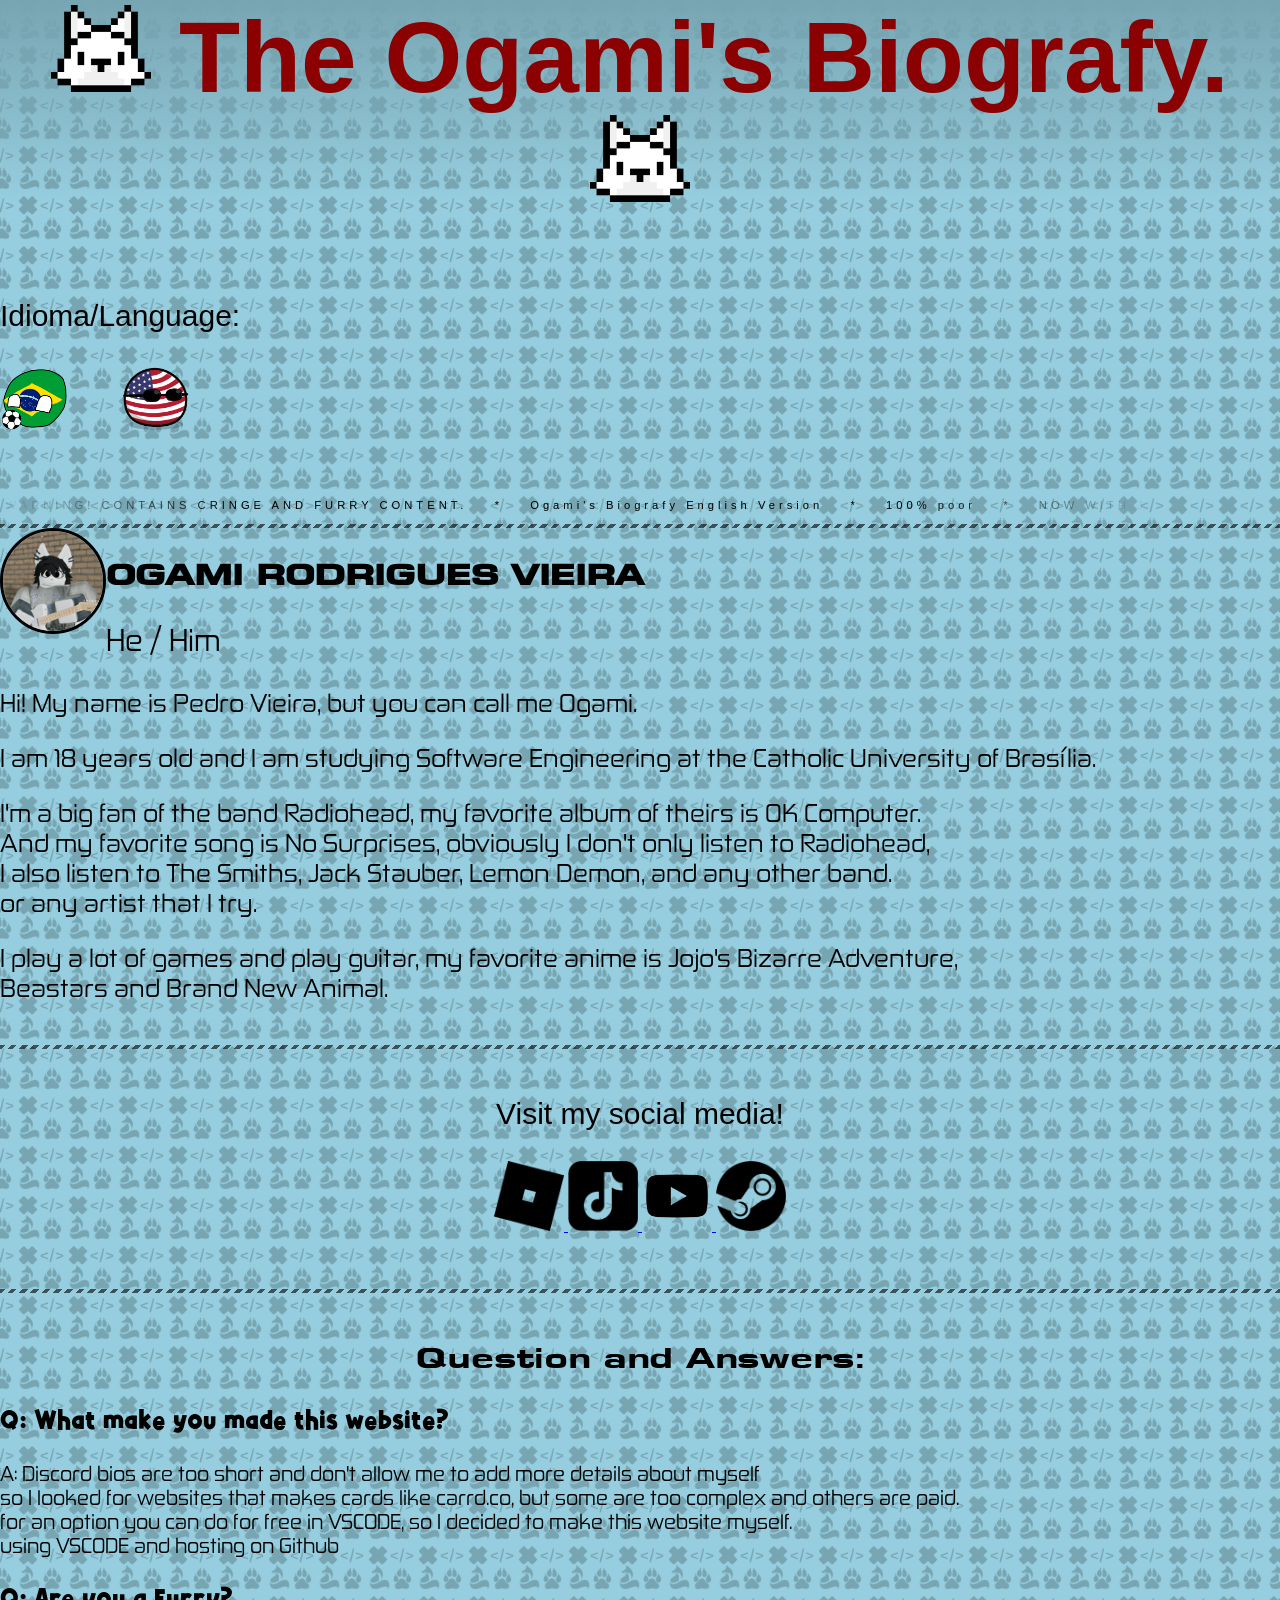
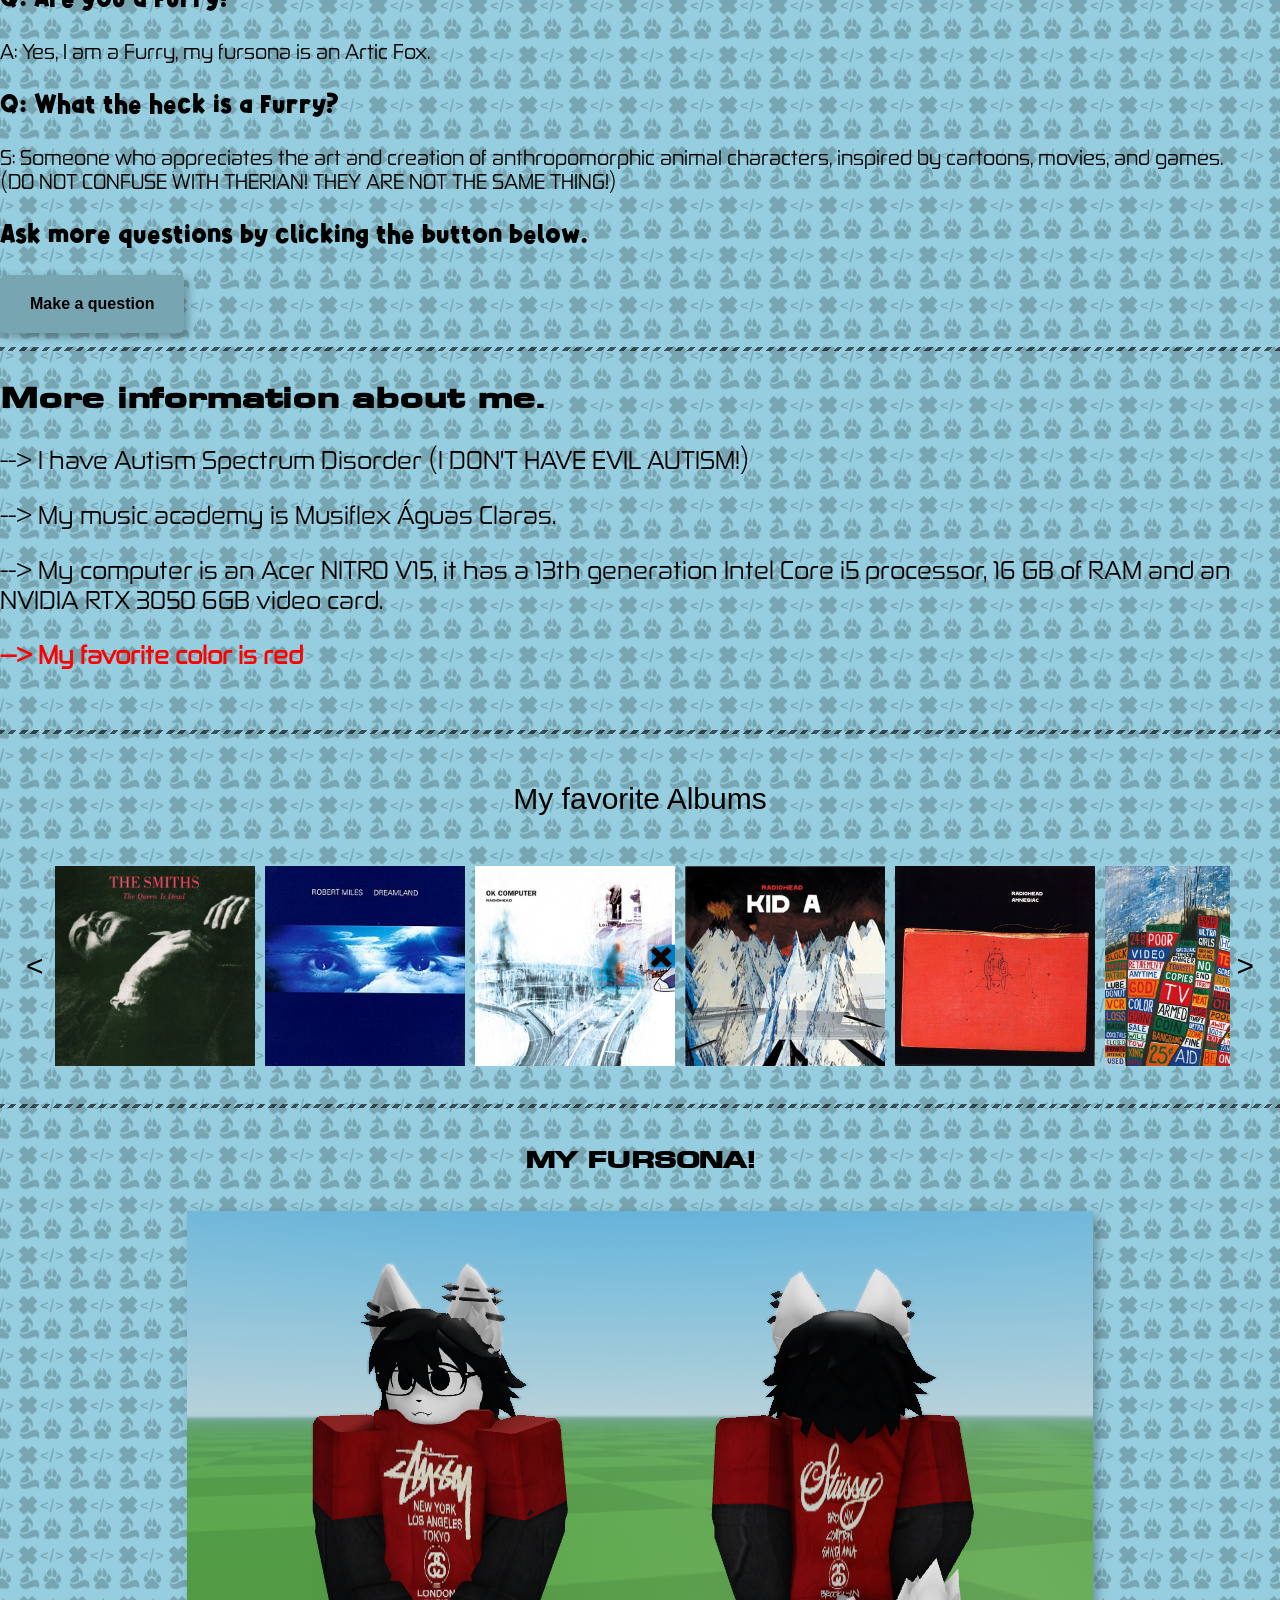
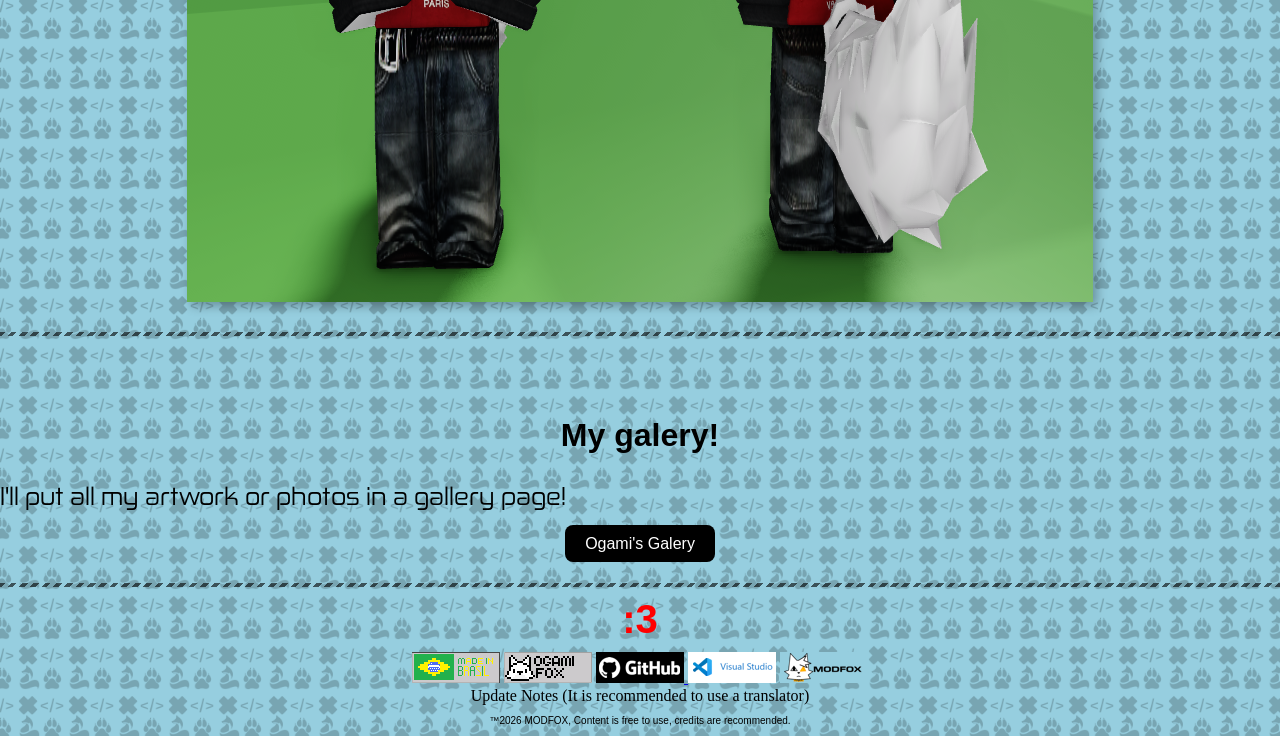
<file: index.html>
<html lang="en">
    <head>
        <title>Ogami's Biografy</title>
        <link rel="stylesheet" href="styles.css">
        <link rel="icon" href="photosource/obi/FoxIco.png">
    </head>
    <body>
        <h1 class="title"><img src="photosource/obi/FoxIco.png" width="100px"> The Ogami's Biografy. <img src="photosource/obi/FoxIco.png" width="100px"></h1>
        <div class="dividioma">
            <p class="textidioma">Idioma/Language:</p>
            <button onclick="alert('This page is already using the selected language.')" class="botaoaviso">
                <img src="photosource/obi/Estados_Unidos_Countryball.png" width="70px">
            </button>
            <a href="https://p3dr0r4p0s0.github.io/Ogami-s-Biografy/" class="idioma">
                <img src="photosource/obi/brazil.png" width="70px">
            </a>
        </div>
        <p class="rs"></p>
        <br>
        <br>
        <br>
        <div class="carrossel-infinito">
            <div class="carrossel-iner">
                <p class="pt">
                    <span>WARNING! CONTAINS CRINGE AND FURRY CONTENT.</span>
                    <i class="fas fa-star-of-life"></i>
                </p>
                <p class="pt">
                    <span>*</span>
                    <i class="fas fa-star-of-life"></i>
                </p>
                <p class="pt">
                    <span>Ogami's Biografy English Version</span>
                    <i class="fas fa-star-of-life"></i>
                </p>
                <p class="pt">
                    <span>*</span>
                    <i class="fas fa-star-of-life"></i>
                </p>
                <p class="pt">
                    <span>100% poor</span>
                    <i class="fas fa-star-of-life"></i>
                </p>
                <p class="pt">
                    <span>*</span>
                    <i class="fas fa-star-of-life"></i>
                </p>
                <p class="pt">
                    <span>NOW WITH JAVASCRIPT!!!</span>
                    <i class="fas fa-star-of-life"></i>
                </p>
                <p class="pt">
                    <span>*</span>
                    <i class="fas fa-star-of-life"></i>
                </p>
                <p class="pt">
                    <span>100% FOX FAN</span>
                    <i class="fas fa-star-of-life"></i>
                </p>
                <p class="pt">
                    <span>*</span>
                    <i class="fas fa-star-of-life"></i>
                </p>
                <p class="pt">
                    <span>ROBLOX PROPLAYER</span>
                    <i class="fas fa-star-of-life"></i>
                </p>
                <p class="pt">
                    <span>*</span>
                    <i class="fas fa-star-of-life"></i>
                </p>
                <p class="pt">
                    <span>WARNING! CONTAINS CRINGE AND FURRY CONTENT.</span>
                    <i class="fas fa-star-of-life"></i>
                </p>
                <p class="pt">
                    <span>*</span>
                    <i class="fas fa-star-of-life"></i>
                </p>
                <p class="pt">
                    <span>Ogami's Biografy English Version</span>
                    <i class="fas fa-star-of-life"></i>
                </p>
                <p class="pt">
                    <span>*</span>
                    <i class="fas fa-star-of-life"></i>
                </p>
                <p class="pt">
                    <span>100% poor</span>
                    <i class="fas fa-star-of-life"></i>
                </p>
                <p class="pt">
                    <span>*</span>
                    <i class="fas fa-star-of-life"></i>
                </p>
                <p class="pt">
                    <span>NOW WITH JAVASCRIPT!!!</span>
                    <i class="fas fa-star-of-life"></i>
                </p>
                <p class="pt">
                    <span>*</span>
                    <i class="fas fa-star-of-life"></i>
                </p>
                <p class="pt">
                    <span>100% FOX FAN</span>
                    <i class="fas fa-star-of-life"></i>
                </p>
                <p class="pt">
                    <span>*</span>
                    <i class="fas fa-star-of-life"></i>
                </p>
                <p class="pt">
                    <span>ROBLOX PROPLAYER</span>
                    <i class="fas fa-star-of-life"></i>
                </p>
                <p class="pt">
                    <span>*</span>
                    <i class="fas fa-star-of-life"></i>
                </p>
            </div>
        </div>
        <div class="linha"></div>
        <img class="img" src="photosource/obp/Ogamiicon.png" width="100" alt="IconeDaBiografia">
        <p class="name"> OGAMI RODRIGUES VIEIRA </p>
        <p class="pronomes"> He / Him </p>
        <p class="biografia"> Hi! My name is Pedro Vieira, but you can call me Ogami. </p>
        <p class="biografia"> I am 18 years old and I am studying Software Engineering at the Catholic University of Brasília. </p>
        <p class="biografia"> I'm a big fan of the band Radiohead, my favorite album of theirs is OK Computer. 
            <br> 
            And my favorite song is No Surprises, obviously I don't only listen to Radiohead, 
            <br>
            I also listen to The Smiths, Jack Stauber, Lemon Demon, and any other band. 
            <br>
            or any artist that I try.</p>
        <p class="biografia"> I play a lot of games and play guitar, my favorite anime is Jojo's Bizarre Adventure, 
            <br>
            Beastars and Brand New Animal. </p>
        <br>
        <div class="linha"></div>
        <br>
        <p class="rs"> Visit my social media! </p>
        <a href="https://www.roblox.com/pt/users/556448452/profile">
            <img src="photosource/obi/roblox.png" width="70">
        </a>
        <a href="https://www.tiktok.com/@jimmyogami">
            <img src="photosource/obi/tiktok.png" width="70">
        </a>
        <a href="https://www.youtube.com/@TheModFox/featured">
            <img src="photosource/obi/youtube.png" width="70">
        </a>
        <a href="https://steamcommunity.com/profiles/76561199540910841/">
            <img src="photosource/obi/steam.png" width="70">
        </a>
        <br>
        <br>
        <br>
        <br>
        <div class="linha"></div>
        <br>
        <p class="pr"> Question and Answers: </p>
        <p class="pergunta"> Q: What make you made this website?</p>
        <p class="resposta"> A: Discord bios are too short and don't allow me to add more details about myself
            <br>
            so I looked for websites that makes cards like carrd.co, but some are too complex and others are paid.
            <br>
            for an option you can do for free in VSCODE, so I decided to make this website myself. 
            <br>
            using VSCODE and hosting on Github
        </p>
        <p class="pergunta"> Q: Are you a Furry? </p>
        <p class="resposta"> A: Yes, I am a Furry, my fursona is an Artic Fox.
        </p>
        <p class="pergunta"> Q: What the heck is a Furry?</p>
        <p class="resposta"> S: Someone who appreciates the art and creation of anthropomorphic animal characters, inspired by cartoons, movies, and games. 
            <br>
            (DO NOT CONFUSE WITH THERIAN! THEY ARE NOT THE SAME THING!)
        </p>
        <p class="pergunta"> Ask more questions by clicking the button below. </p>
        <a href="https://forms.gle/nzdwEHsgMhqG2sYX6" class="ntemlink">Make a question</a>
        <br>
        <br>
        <br>
        <br>
        <img src="naoentreaki.png" width="0.01">
        <div class="linha"></div>
        <p class="name"> More information about me.</p>
        <p class="biografia"> --> I have Autism Spectrum Disorder (I DON'T HAVE EVIL AUTISM!)</p>
        <p class="biografia"> --> My music academy is Musiflex Águas Claras.</p>
        <p class="biografia"> --> My computer is an Acer NITRO V15, it has a 13th generation Intel Core i5 processor, 16 GB of RAM and an NVIDIA RTX 3050 6GB video card. </p>
        <p class="corfavorita"> --> My favorite color is red </p>
        <br>
        <br>
        <div class="linha"></div>
        <br>
        <p class=> My favorite Albums </p>
        <div class="carrossel">
            <button class="seta" onclick="mover(-1)"><</button>

            <div class="container">
                <a href="https://open.spotify.com/intl-pt/album/5Y0p2XCgRRIjna91aQE8q7?si=06bRxnSRTzyn0aRH_sJ2Cw" target="_blank">
                    <img src="photosource/obp/tqid.png">
                </a>
                <a href="https://open.spotify.com/intl-pt/album/2xmbUGAemV1kLrMswpmQpQ?si=CE9wNp5USzinxKuZkR3e9w" target="_blank">
                    <img src="photosource/obp/dreamland.png">
                </a>
                <a href="https://open.spotify.com/intl-pt/album/6dVIqQ8qmQ5GBnJ9shOYGE?si=ac3V_3pySP-jxQuB8wPCAg" target="_blank">
                    <img src="photosource/obp/okcomputer.png">
                </a>
                <a href="https://open.spotify.com/intl-pt/album/6GjwtEZcfenmOf6l18N7T7?si=Eu7qX1yJR5qsNiyYS5cSSg" target="_blank">
                    <img src="photosource/obp/kida.png">
                </a>
                <a href="https://open.spotify.com/intl-pt/album/1HrMmB5useeZ0F5lHrMvl0?si=vU_AuWmMTza7BCdPVEgwcQ" target="_blank">
                    <img src="photosource/obp/amnesiac.png">
                </a>
                <a href="https://open.spotify.com/intl-pt/album/5mzoI3VH0ZWk1pLFR6RoYy?si=61EgJGorT4WxserIYdjkzA" target="_blank">
                    <img src="photosource/obp/httt.png">
                </a>
                <a href="https://open.spotify.com/intl-pt/album/4ZE05qOXBcWmItdv95gyiy?si=UBajI73IRy6Nh-p__zoEaw" target="_blank">
                    <img src="photosource/obp/dino.png">
                </a>
                <a href="https://open.spotify.com/intl-pt/album/5vkqYmiPBYLaalcmjujWxK?si=nqSGT9PSQbiaZ84rSozSlg" target="_blank">
                    <img src="photosource/obp/inrainbows.png">
                </a>
                <a href="https://open.spotify.com/intl-pt/album/0pife0OQ7o0qSKLat0W3Oh?si=ZKyXfjLnQxWNP-uMqrvKmw" target="_blank">
                    <img src="photosource/obp/viewmonster.png">
                </a>
            </div>

            <button class="seta" onclick="mover(1)">></button>
        </div>
        <br>
        <div class="linha"></div>
        <br>
        <h2 class="title2"> MY FURSONA! </h2>
        <br>
        <img src="photosource/obp/ogamifursona.png" class="fursona" alt="oof, algo deu errado em carregar a imagem, por favor, recarregue a pagina">
        <p class="rs"></p>
        <div class="linha"></div>
        <br>
        <br>
        <br>
        <h2 class="title3"> My galery! </h2>
        <p class="biografia"> I'll put all my artwork or photos in a gallery page! </p>
        <a href="/OgamisBiografyenglish/galeria.html" class="galeria"> Ogami's Galery </a>
        <p class="rs"></p>
        <div class="linha"></div>
        <a href="https://www.youtube.com/watch?v=dQw4w9WgXcQ" class="botao">
            <span class="texto"> :3 </span>
        </a>
        <script src="script.js"></script>
</body>
<footer>
    <img src="photosource/obi/madeinbrazil.png">
    <img src="photosource/obi/obbadge.gif">
    <a href="https://github.com/P3dr0R4p0s0">
        <img src="photosource/obi/github.png">
    </a>
    <img src="photosource/obi/vscode.png">
    <img src="photosource/obi/modfox.png">
    <br>
    <a class="notas" href="https://p3dr0r4p0s0.github.io/Ogami-s-Biografy/naindex.html">Update Notes (It is recommended to use a translator)</a>
    <div class="footer">
        <p class="tfooter">™2026 MODFOX, Content is free to use, credits are recommended.</p>
    </div>
</footer>
</html>
</file>
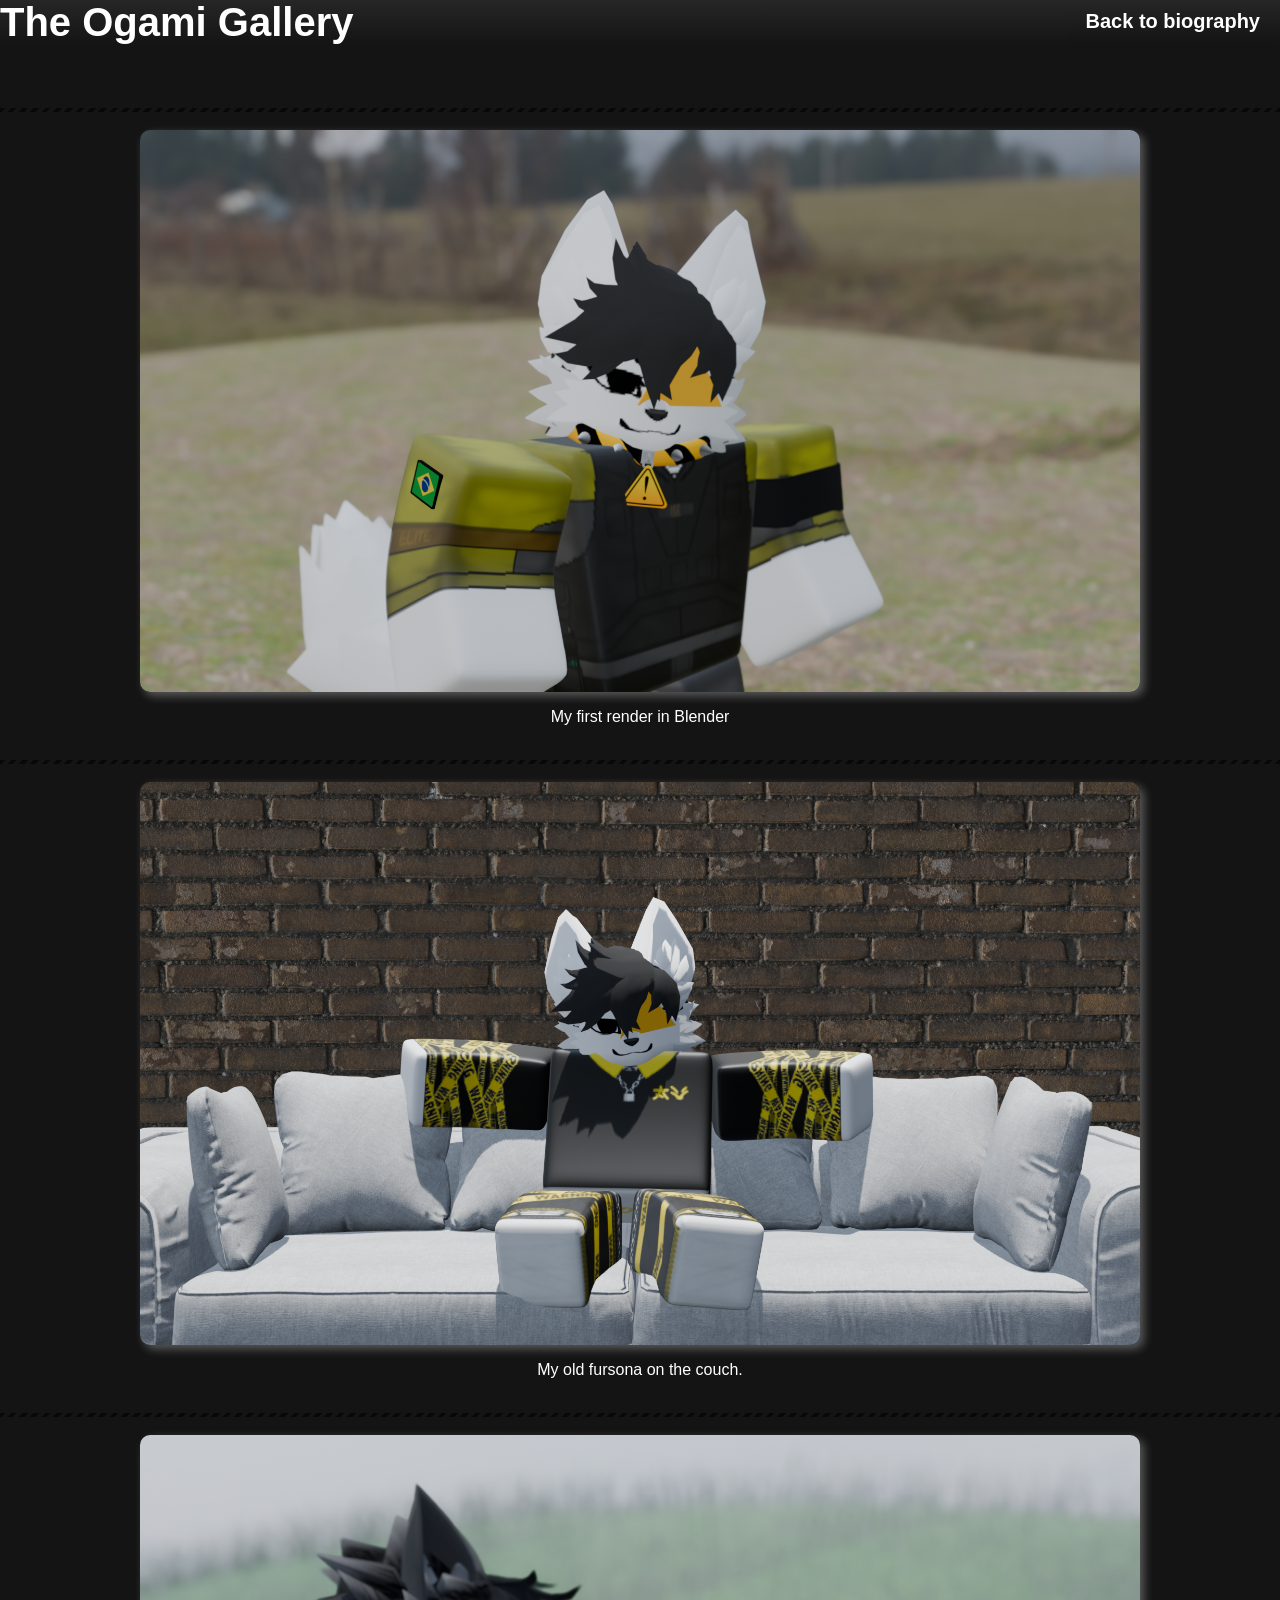
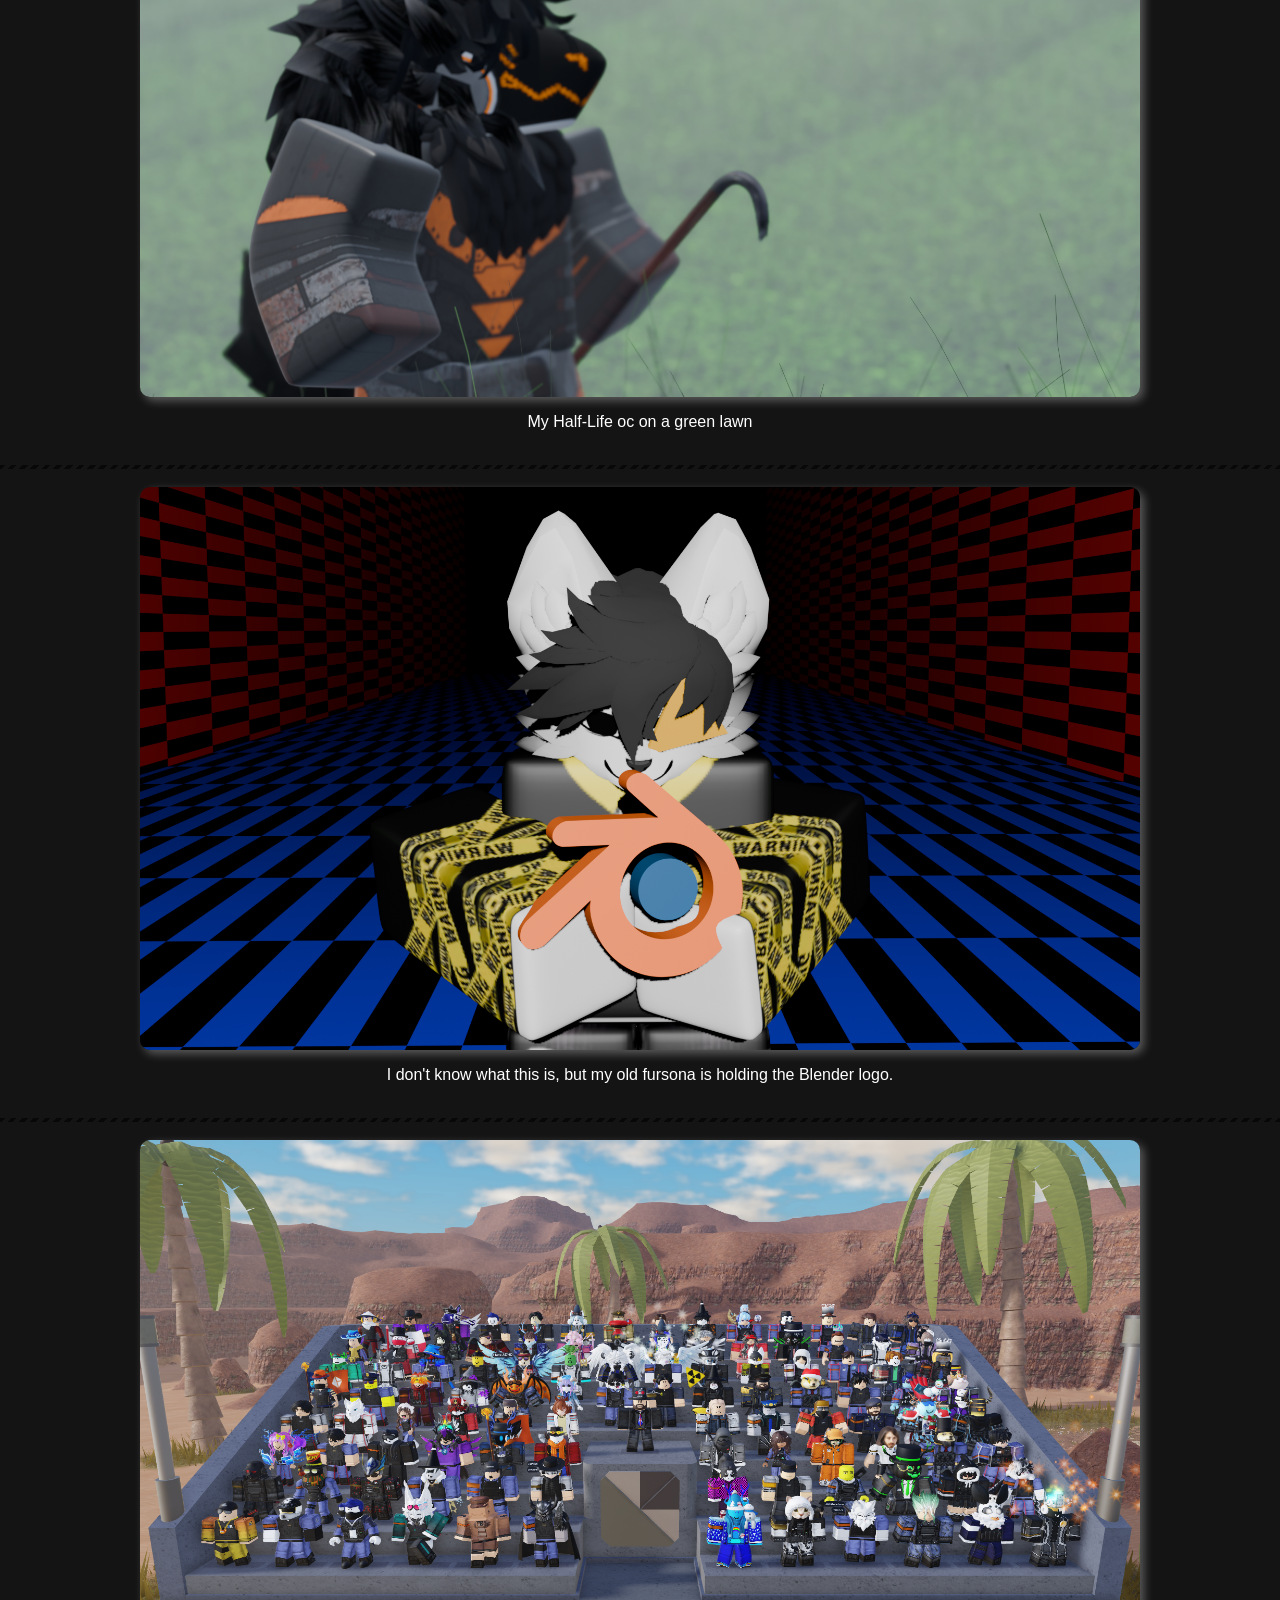
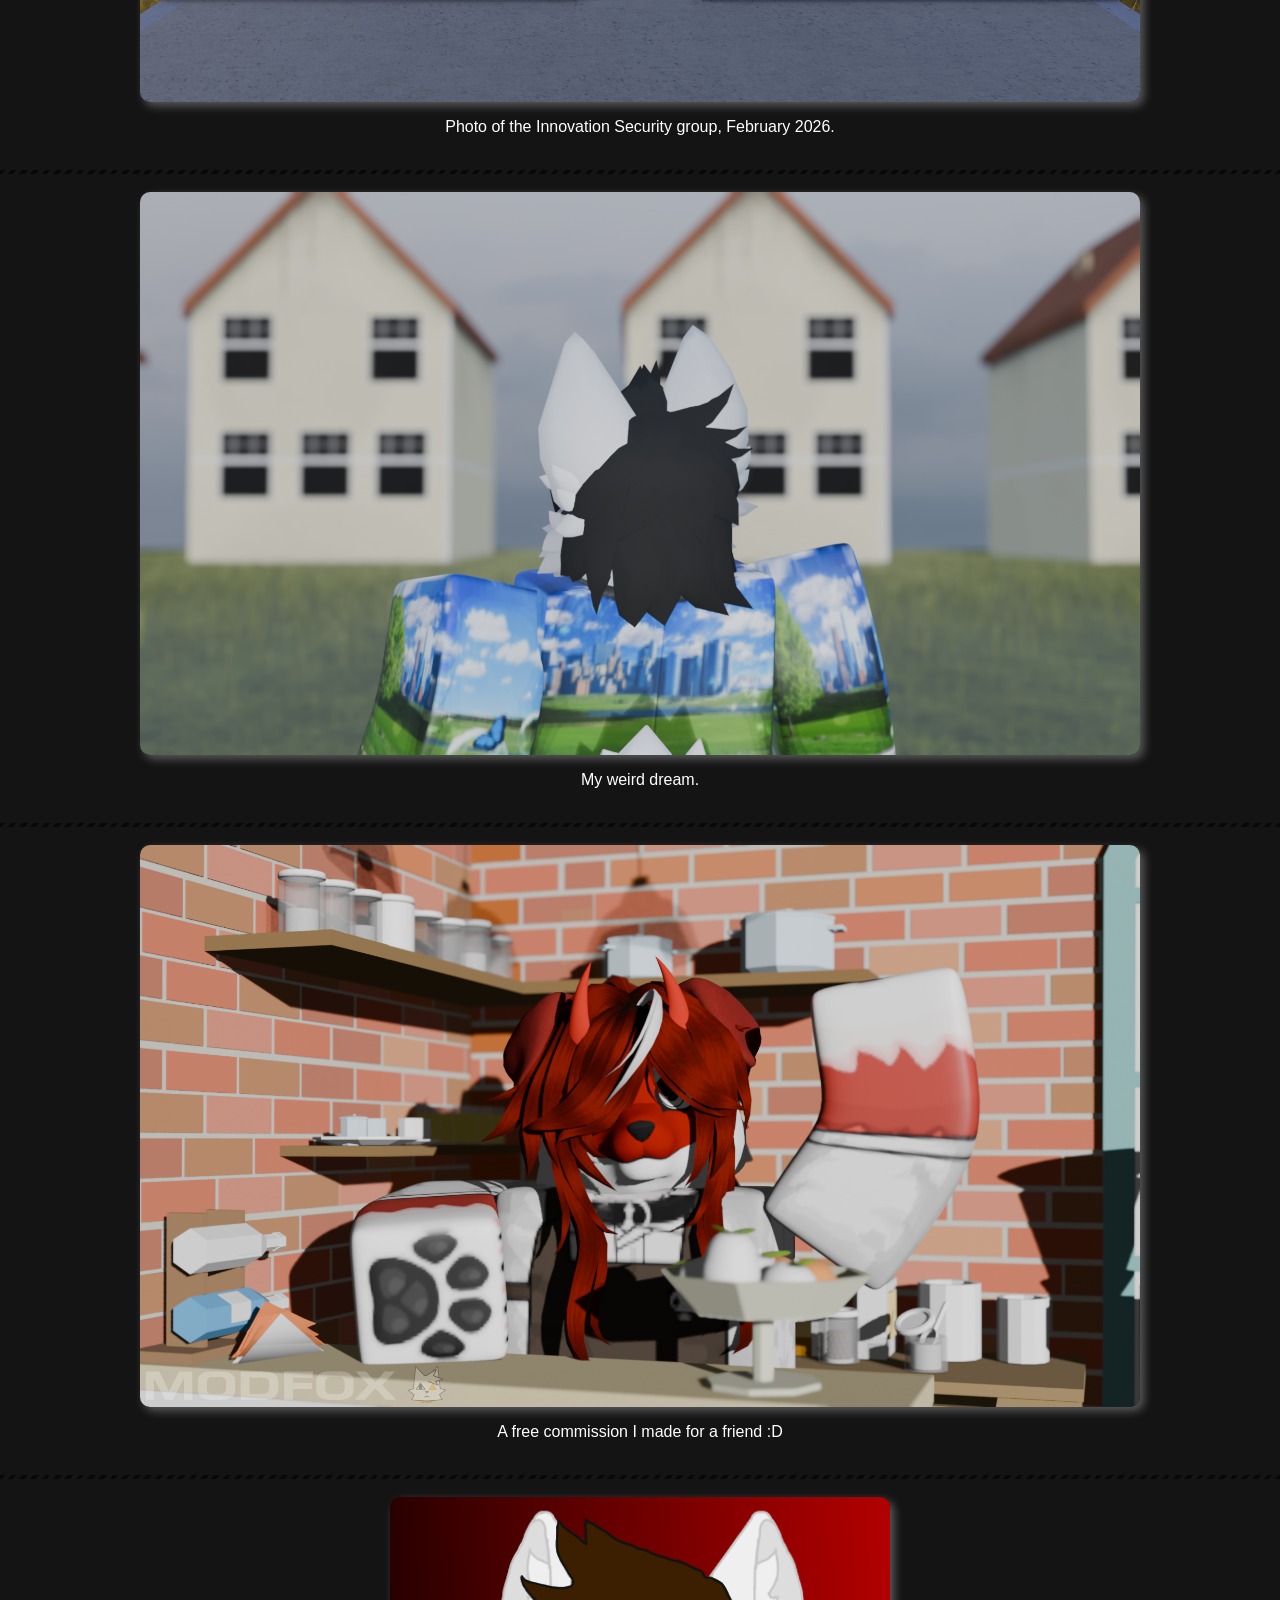
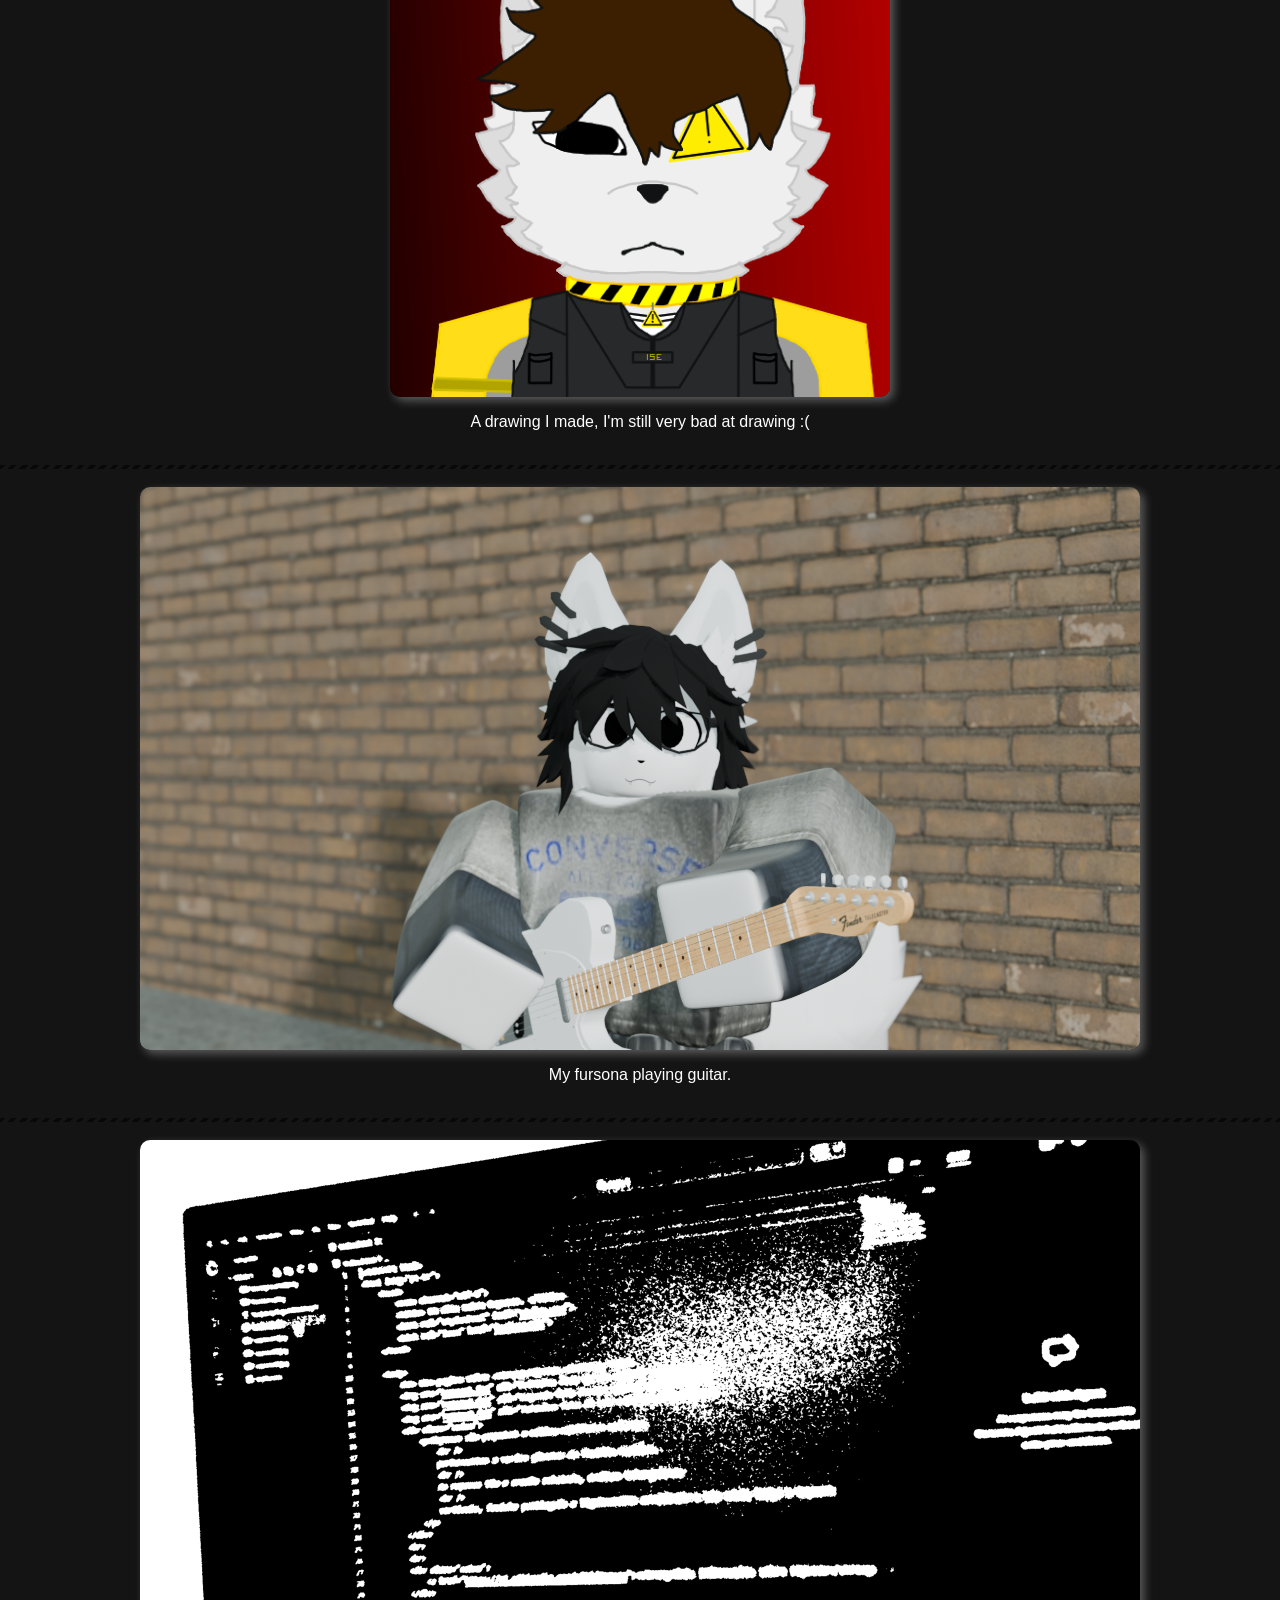
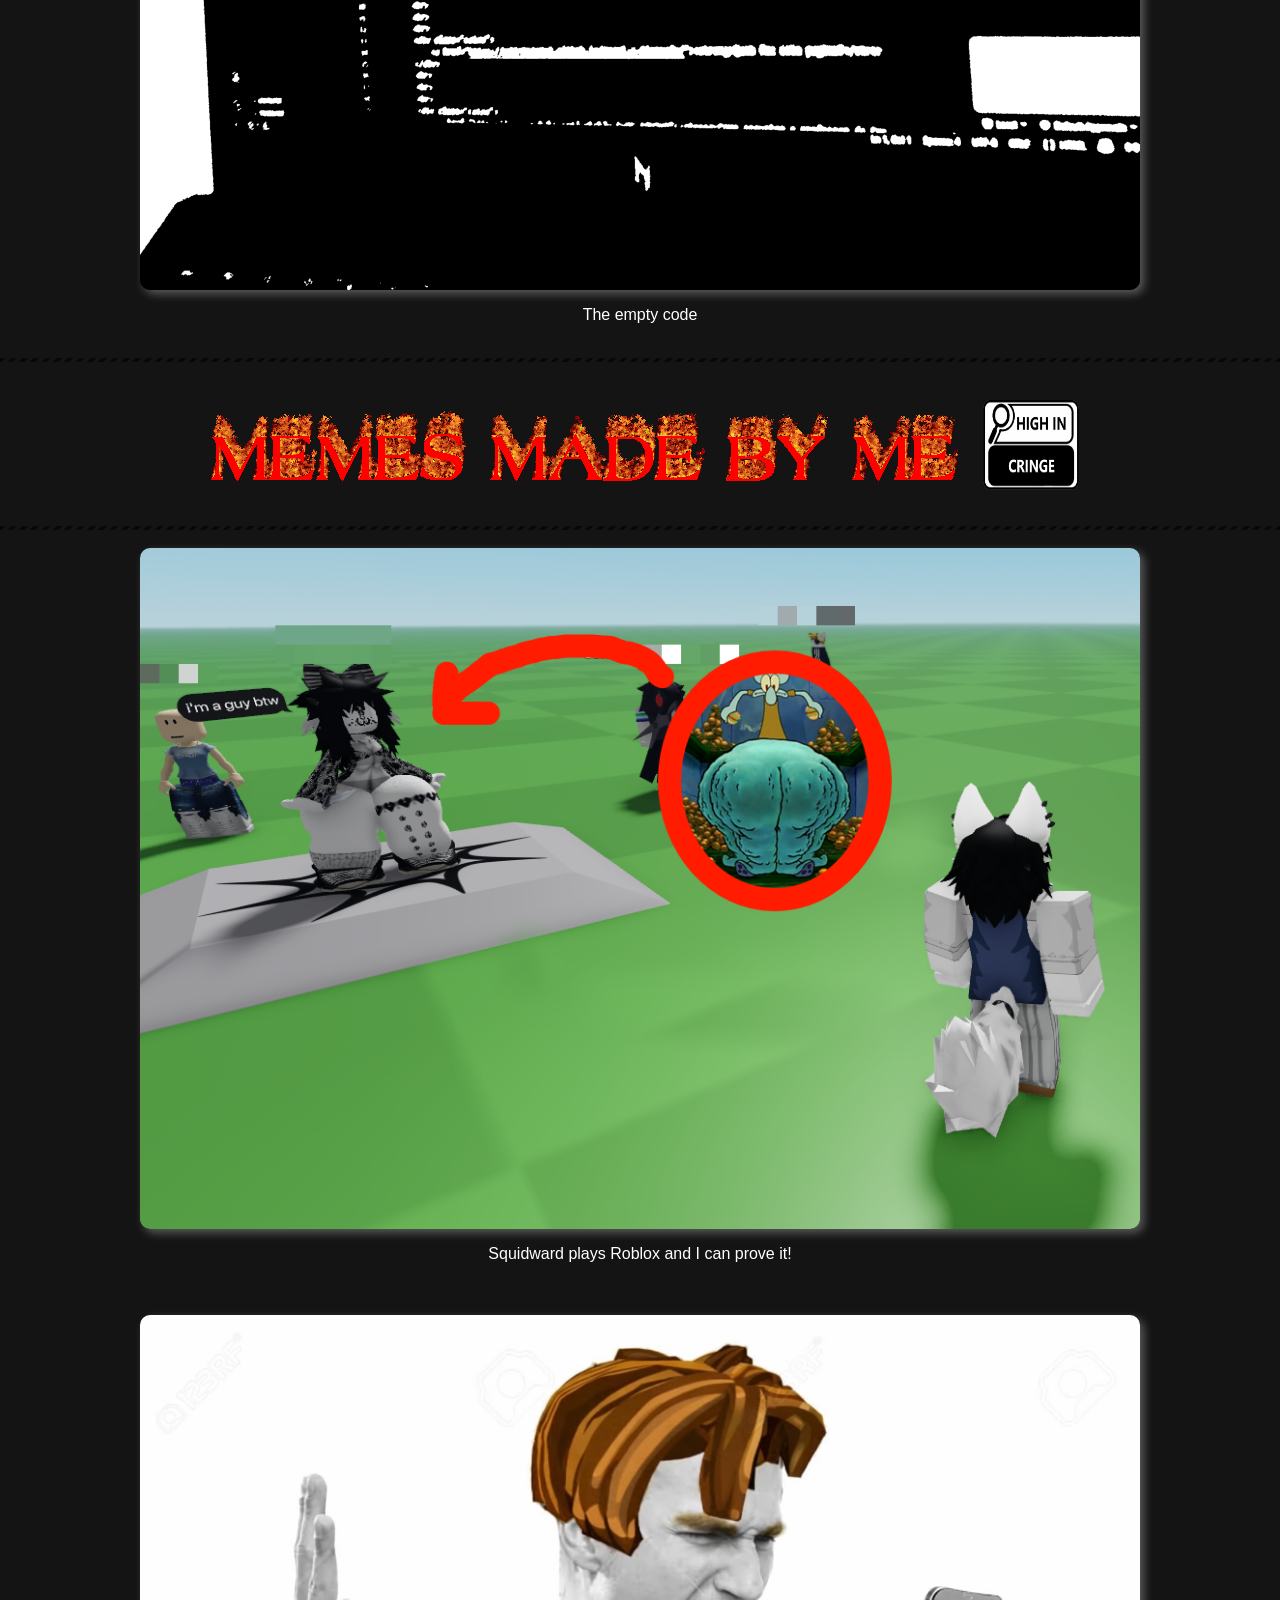
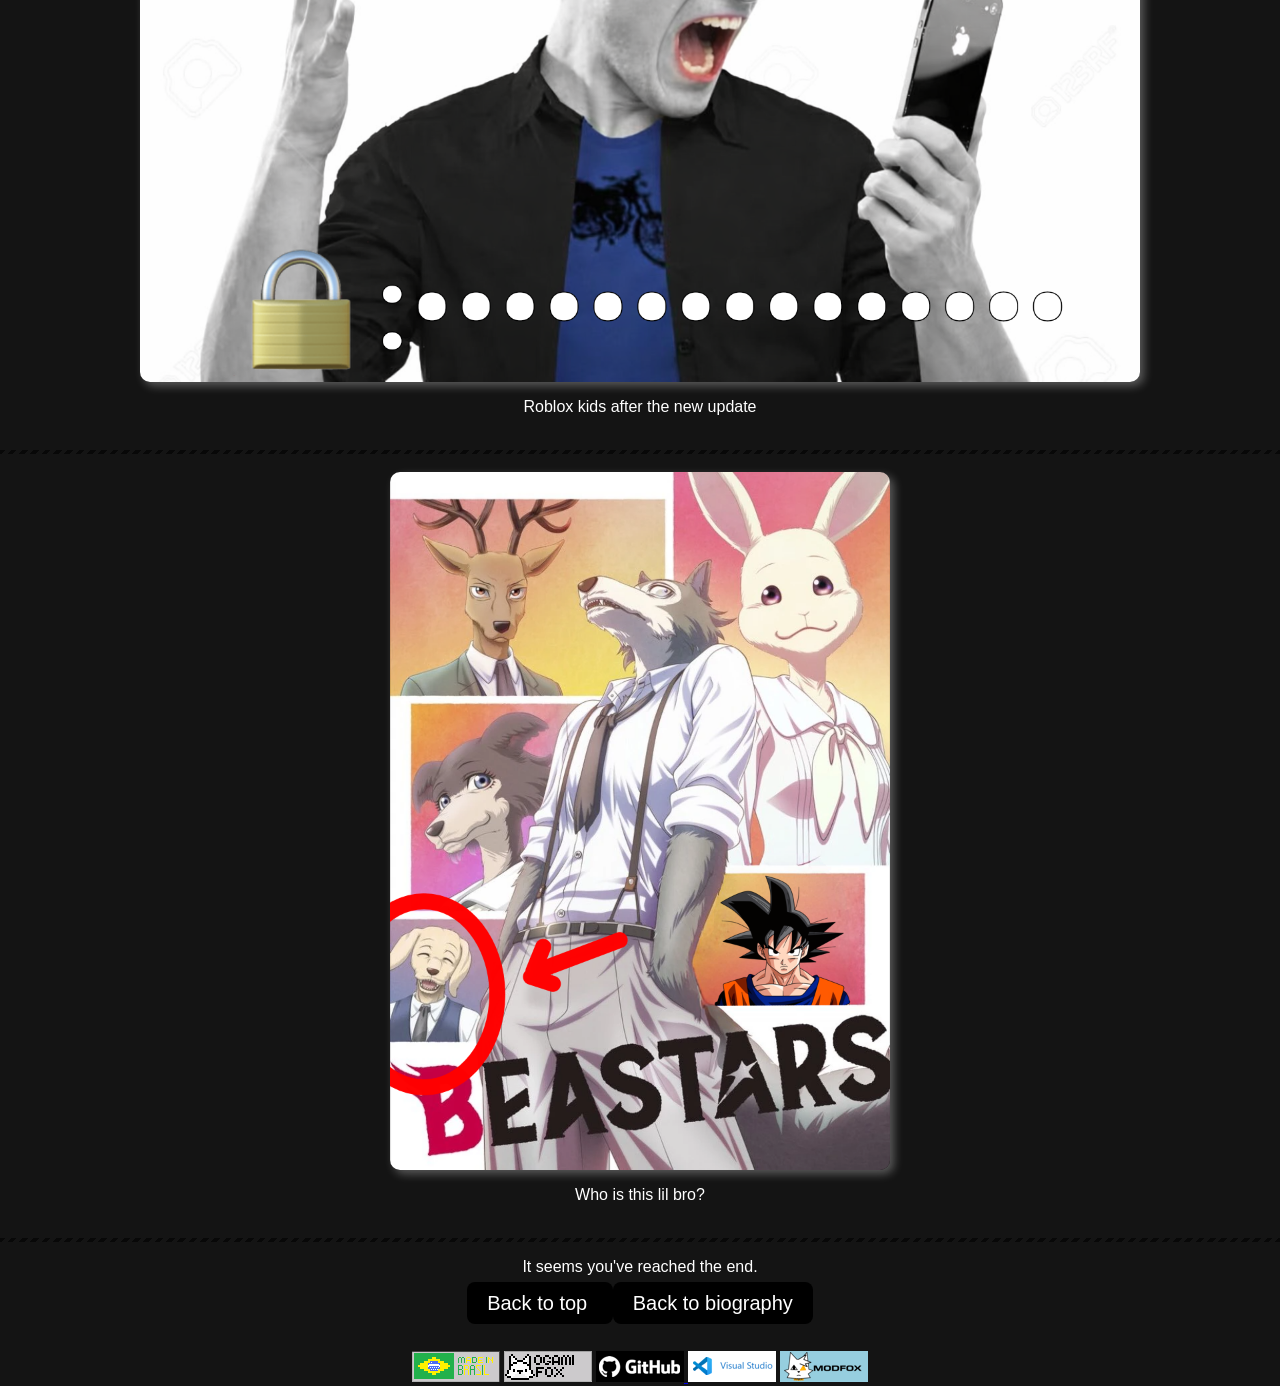
<file: galeria.html>
<html lang="en">
<head>
    <meta charset="UTF-8">
    <meta name="viewport" content="width=device-width, initial-scale=1.0">
    <title>Ogami's Gallery</title>
    <link rel="stylesheet" href="gstyles.css">
    <link rel="icon" href="photosource/obi/FoxIco.png">
</head>
<body>
    <h1 class="title"> The Ogami Gallery <a href="https://p3dr0r4p0s0.github.io/OgamisBiografyenglish/" class="voltar"> Back to biography </a></h1>
    <p class="quebralinha"></p>
    <br>
    <br>
    <div class="linha"></div>
    <br>
    <img src="photosource/ogp/OgamiBlender.png" class="imagem" width="1000">
    <p class="quebralinha"></p>
    <p class="nome"> My first render in Blender </p>
    <br>
    <div class="linha"></div>
    <br>
    <img src="photosource/ogp/OgamiOnSofa.png" class="imagem" width="1000">
    <p class="quebralinha"></p>
    <p class="nome"> My old fursona on the couch. </p>
    <br>
    <div class="linha"></div>
    <br>
    <img src="photosource/ogp/ProtogenOnGreenLand.png" class="imagem" width="1000">
    <p class="quebralinha"></p>
    <p class="nome"> My Half-Life oc on a green lawn</p>
    <br>
    <div class="linha"></div>
    <br>
    <img src="photosource/ogp/TheBlenderPower.png" class="imagem" width="1000">
    <p class="quebralinha"></p>
    <p class="nome"> I don't know what this is, but my old fursona is holding the Blender logo. </p>
    <br>
    <div class="linha"></div>
    <br>
    <img src="photosource/ogp/ISgroupphoto.png" class="imagem" width="1000">
    <p class="quebralinha"></p>
    <p class="nome"> Photo of the Innovation Security group, February 2026. </p>
    <br>
    <div class="linha"></div>
    <br>
    <img src="photosource/ogp/MyWeirdDream.png" class="imagem" width="1000">
    <p class="quebralinha"></p>
    <p class="nome"> My weird dream. </p>
    <br>
    <div class="linha"></div>
    <br>
    <img src="photosource/ogp/NaomiComission.png" class="imagem" width="1000">
    <p class="quebralinha"></p>
    <p class="nome"> A free commission I made for a friend :D </p>
    <br>
    <div class="linha"></div>
    <br> 
    <img src="photosource/ogp/etgogami.png" class="imagem" width="500">
    <p class="quebralinha"></p>
    <p class="nome"> A drawing I made, I'm still very bad at drawing :( </p>
    <br>
    <div class="linha"></div>
    <br>
    <img src="photosource/ogp/Ogamiandguitar.png" class="imagem" width="1000">
    <p class="quebralinha"></p>
    <p class="nome"> My fursona playing guitar. </p>
    <br>
    <div class="linha"></div>
    <br>
    <img src="photosource/ogp/DSCF0048.JPG" class="imagem" width="1000">
    <p class="quebralinha"></p>
    <p class="nome"> The empty code </p>
    <br>
    <div class="linha"></div>
    <br>
    <br>
    <div class="titulomeme">
        <img src="photosource/ogp/ogi/texto.gif">
        <img src="photosource/ogp/ogi/altoem.png" width="100px">
    </div>
    <br>
    <br>
    <div class="linha"></div>
    <br>
    <img src="photosource/ogp/LulaMulusco.png" class="imagem" width="1000">
    <p class="quebralinha"></p>
    <p class="nome"> Squidward plays Roblox and I can prove it! </p>
    <br>
    <div class="lina"></div>
    <br>
    <img src="photosource/ogp/BaconHair.png" class="imagem" width="1000">
    <p class="quebralinha"></p>
    <p class="nome"> Roblox kids after the new update </p>
    <br>
    <div class="linha"></div>
    <br>
    <img src="photosource/ogp/Quemeesseneguinho.png" class="imagem" width="500px">
    <p class="quebralinha"></p>
    <p class="nome"> Who is this lil bro? </p>
    <br>
    <div class="linha"></div>
    <p class="nome"> It seems you've reached the end. </p>
    <a href="#" class="subir"> Back to top </a>
    <a href="https://p3dr0r4p0s0.github.io/OgamisBiografyenglish/" class="voltar2"> Back to biography </a>
    <br>
    <br>
    <br>
</body>
<footer>
    <img src="photosource/obi/madeinbrazil.png">
    <img src="photosource/obi/obbadge.gif">
    <a href="https://github.com/P3dr0R4p0s0">
        <img src="photosource/obi/github.png">
    </a>
    <img src="photosource/obi/vscode.png">
    <img src="photosource/obi/modfox.png">
</footer>
</html>
</file>
<file: styles.css>
@font-face {
    font-family: Eurostile;
    src: url("Eurose\ Wide-Heavy\ Regular.ttf");
} /* Eurostile */
@font-face {
    font-family: Zekton;
    src: url("Zekton\ Rg.otf");
} /* Zekton */
@font-face {
    font-family: Alphakind;
    src: url("Alphakind.ttf");
}

@keyframes tremer{
  0% { transform: translate(0px, 0px); }
  25% { transform: translate(2px, -2px); }
  50% { transform: translate(-2px, 2px); }
  75% { transform: translate(2px, 2px); }
  100% { transform: translate(0px, 0px); }
} /*Animação*/

body {
    margin: 0;
    background-image: url(photosource/background.png);
    background-size: 50px;
    background-position: center;
    text-align: center;
    .title {
        text-align: center;
        font-family: arial;
        font-size: 100px;
        font-weight: bold;
        background: linear-gradient(
            180deg,
            #78a5b2,
            transparent
            );
        color: darkred;
    };

    .subtitle {
        text-align: left;
        font-size: 30;
        background: #78a5b2;
    }

    .img{
        margin: auto;
        float: left;
        border-radius: 50%;
        border: 3px solid black;
    }

    .name {
        text-align: left;
        font-family: Eurostile;
        font-weight: bold;
    }

    .pronomes {
        text-align: left;
        font-size: 30px;
        font-family: zekton;
    }

    .biografia {
        text-align: left;
        font-size: 25px;
        font-family: zekton;
    }

    .corfavorita {
        text-align: left;
        font-size: 25px;
        font-family: zekton;
        color: red;
        font-weight: bold;
    }

    .rs {
        clear: left;
    }

    p {
        font-family: Arial;
        font-size: 30;
    }

    .social {
        background-color: #2b2b2b;
        color: white;
        border: none;
        padding: 10px 18px;
        font-size: 16px;
        border-radius: 8px;
        cursor: pointer;
        transition: 0.3s;
    }

    .social:hover {
        background-color: #555;
        transform: scale(1.1);
    }

    .no {
        background: linear-gradient(to right, yellow, black, yellow, black);
        color: white;
        border: none;
        padding: 10px 18px;
        font-size: 16px;
        font-weight: bold;
        border-radius: 8px;
    }

    .botao {
        background: transparent;
        color: red;
        padding: 10px 20px;
        text-decoration: none;
        border-radius: 8px;
        font-size: 40px;
        display: inline-block;
        font-family: arial;
        font-weight: bold;
    }

    .botao:hover .texto {    
        animation: tremer 0.1xs infinite;
    }

    .texto {
        clear: left;
    }

    .linha {
        height: 4px;
        width: 100%;
        opacity: 0.6;
        background: repeating-linear-gradient(
            -45deg,
            black,
            black 4px,
            transparent 4px,
            transparent 8px
        );
    }

    .pr {
        font-family: Eurostile;
        width: bold;
    }

    .pergunta {
        text-align: left;
        font-family: Alphakind;
        font-size: 25px;
    }

    .resposta {
        text-align: left;
        font-family: Zekton;
        font-size: 20px;
    }

    .title3 {
        font-size: xx-large;
        font-family: Arial, Helvetica, sans-serif;
    }

    .galeria {
        background-color: black;
        color: white;
        padding: 10px 20px;
        text-decoration: none;
        border-radius: 8px;
        font-family: Arial, Helvetica, sans-serif;
    }

    .title2 {
        font-family: Eurostile;
    }

    .carrossel {
        display: flex;
        align-items: center;
        justify-content: center;
        padding: 20px;
    }

    .container {
        display: flex;
        overflow: hidden;
        width: 2000px;
        scroll-behavior: smooth;
    }

    .container img {
        width: 200px;
        margin: 0 5px;
        cursor: pointer;
        transition: transform 0.3s;
    }

    .container img:hover {
        transform: scale(1.1);
    }

    .seta {
        background: none;
        border: none;
        font-size: 30px;
        cursor: pointer;
    }

    .carrossel-infinito {
        color: #000;
        width: 90%;
        overflow: hidden;
        -webkit-mask: linear-gradient(
            90deg,
            transparent,
            #fff 20%,
            #fff 80%,
            transparent
        );
        mask: linear-gradient(
            90deg,
            transparent,
            #fff 20%,
            #fff 80%,
            transparent
        );
    }

    .carrossel-infinito .carrossel-iner {
            width: max-content;
            padding: 0.1em 0;
            display: flex;
            flex-wrap: nowrap;
            gap: 1em;
            list-style: none;
            animation: move 10s linear infinite;
    }

    .carrossel-infinito .pt {
            font-size: 0.7em;
            font-weight: 400;
            letter-spacing: 4px;
    }

    .carrossel-infinito .pt span {
            margin: 0 0.5em;
    }
}  

.ntemlink {
    text-decoration: none;
    padding: 20px 30px;
    background-color: #78a5b2;
    text-decoration: none;
    color: #000;
    float: left;
    border-radius: 5px;
    font-weight: bold;
    font-family: Arial, Helvetica, sans-serif;
    box-shadow: 4px 4px 10px rgba(0, 0, 0, 0.3);
}

.fursona {
    box-shadow: 4px 4px 10px rgba(0, 0, 0, 0.3)
}
@keyframes move {
        to {
            transform: 
            translate(calc(-50% - 0.5em));
        }
    }

.notas {
    text-decoration: none;
    color: black;
}
.tfooter {
    font-size: 10px;
}

.idioma {
    float: left;
}

.dividioma {
    float: left;
    margin-top: 0;
    font-size: 10px;
}

.botaoaviso {
    background: none;
    border: none;
    padding: 0;
    cursor: pointer;
    outline: inherit;
}

/* ogami */
</file>
<file: gstyles.css>
body {
    margin: 0;
    background-color: #141414;
    text-align: center;

    .title {
        text-align: left;
        font-size: 40px;
        font-family: Arial, Helvetica, sans-serif;
        color: white;
        background: linear-gradient(
            180deg,
            #262626,
            #141414
        );
    }

    .linha {
        height: 4px;
        width: 100%;
        opacity: 0.6;
        background: repeating-linear-gradient(
            -45deg,
            black,
            black 4px,
            transparent 4px,
            transparent 8px
        );
    }

    .quebralinha {
        clear: both;
    }

    .nome {
        font-family: Arial, Helvetica, sans-serif;
        color: white;
    }

    .voltar {
        background: linear-gradient(
            #262626,
            #141414
        );
        color: white;
        float: right;
        padding: 10px 20px;
        text-decoration: none;
        border-radius: 8px;
        font-family: Arial, Helvetica, sans-serif;
        font-size: 20px;
    }

    .voltar2 {
        background-color: black;
        color: white;
        padding: 10px 20px;
        text-decoration: none;
        border-radius: 8px;
        font-family: Arial, Helvetica, sans-serif;
        font-size: 20px;
    }

    .subir {
        background-color: black;
        color: white;
        padding: 10px 20px;
        text-decoration: none;
        border-radius: 8px;
        font-family: Arial, Helvetica, sans-serif;
        font-size: 20px;
    }
}   

.imagem {
    border-radius: 10px;
    box-shadow: 4px 4px 10px rgba(255, 255, 255, 0.3);
}

.titulomeme {
    display: flex;
    gap: 10px;
    justify-content: center;
}
</file>
